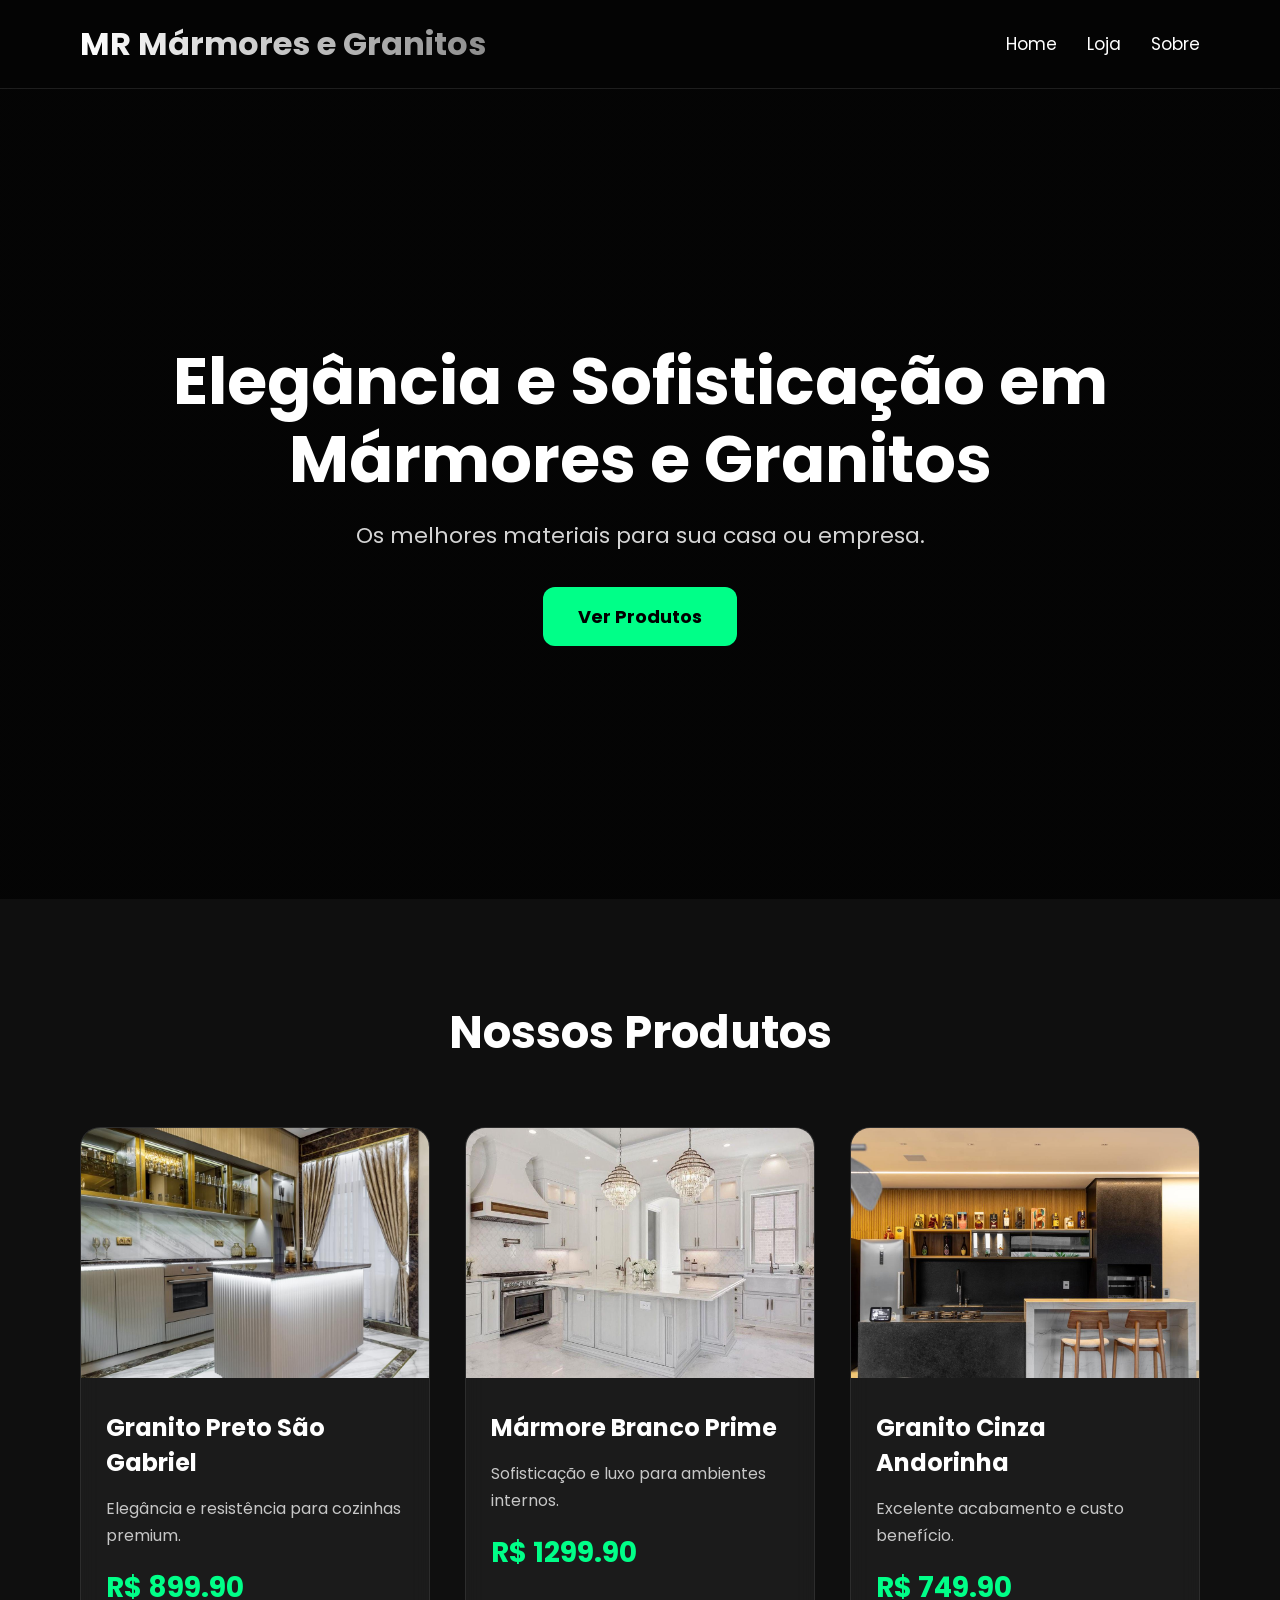
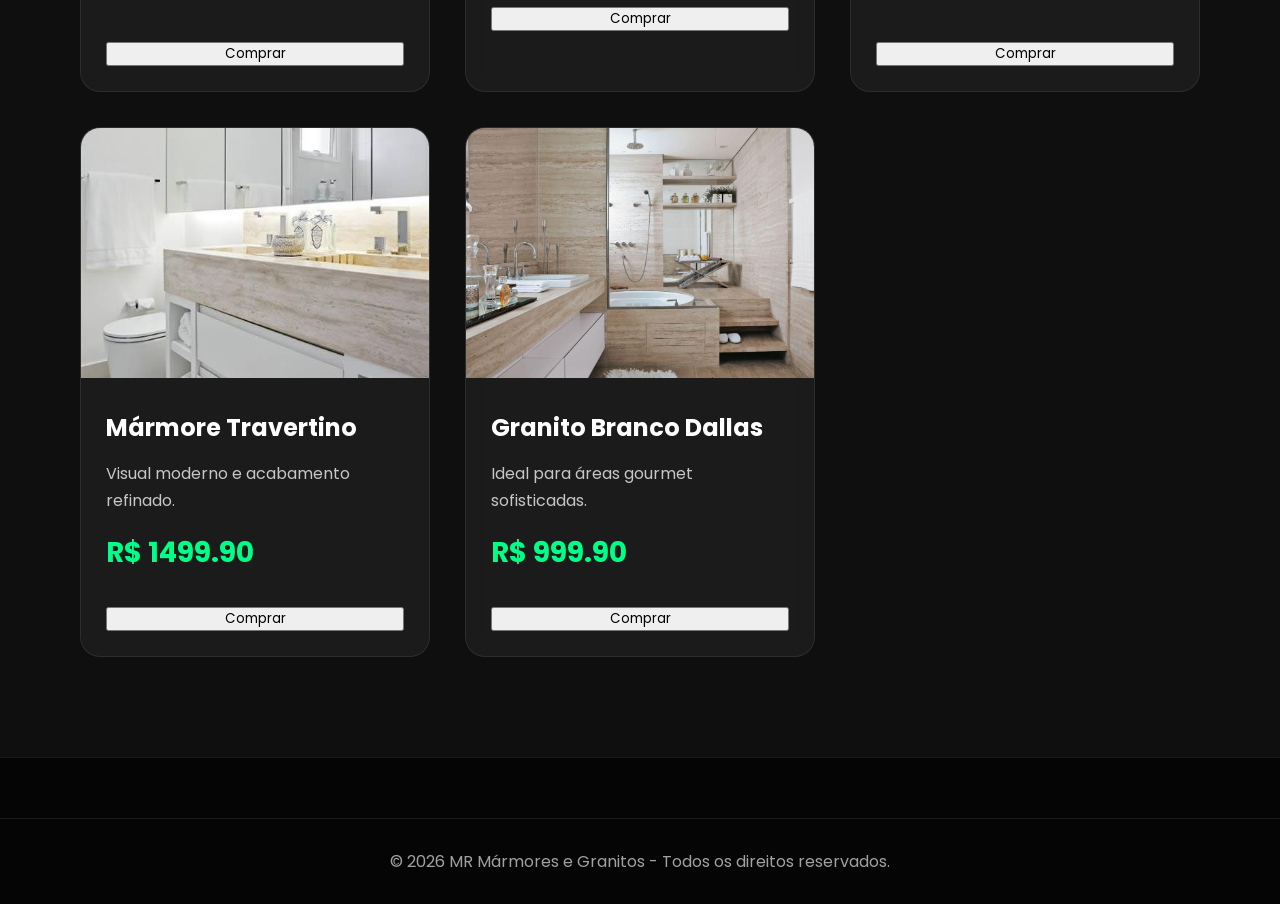
<file: index.html>
<!DOCTYPE html>
<html lang="pt-BR">
<head>
    <meta charset="UTF-8">
    <meta name="viewport" content="width=device-width, initial-scale=1.0">
    <title>MR Mármores e Granitos</title>

    <link rel="stylesheet" href="./src/css/estilo.css">
</head>
<body>

    <header>

        <h1>MR Mármores e Granitos</h1>

        <nav>
            <a href="index.html">Home</a>
            <a href="./pages/loja.html">Loja</a>
            <a href="./pages/sobre.html">Sobre</a>
        </nav>

    </header>

    <main>

        <section class="banner">

            <h2>Elegância e Sofisticação em Mármores e Granitos</h2>

            <p>Os melhores materiais para sua casa ou empresa.</p>
            <button onclick="window.location.href='./pages/loja.html'">
    Ver Produtos
</button>
        </section>

        <section class="produtos">

            <h2>Nossos Produtos</h2>

            <div id="cards" class="cards"></div>

        </section>

        <footer>

    </main>
    <footer>

    <p>© 2026 MR Mármores e Granitos - Todos os direitos reservados.</p>

</footer>
    <script src="./src/js/script.js"></script>

</body>
</html>
</file>
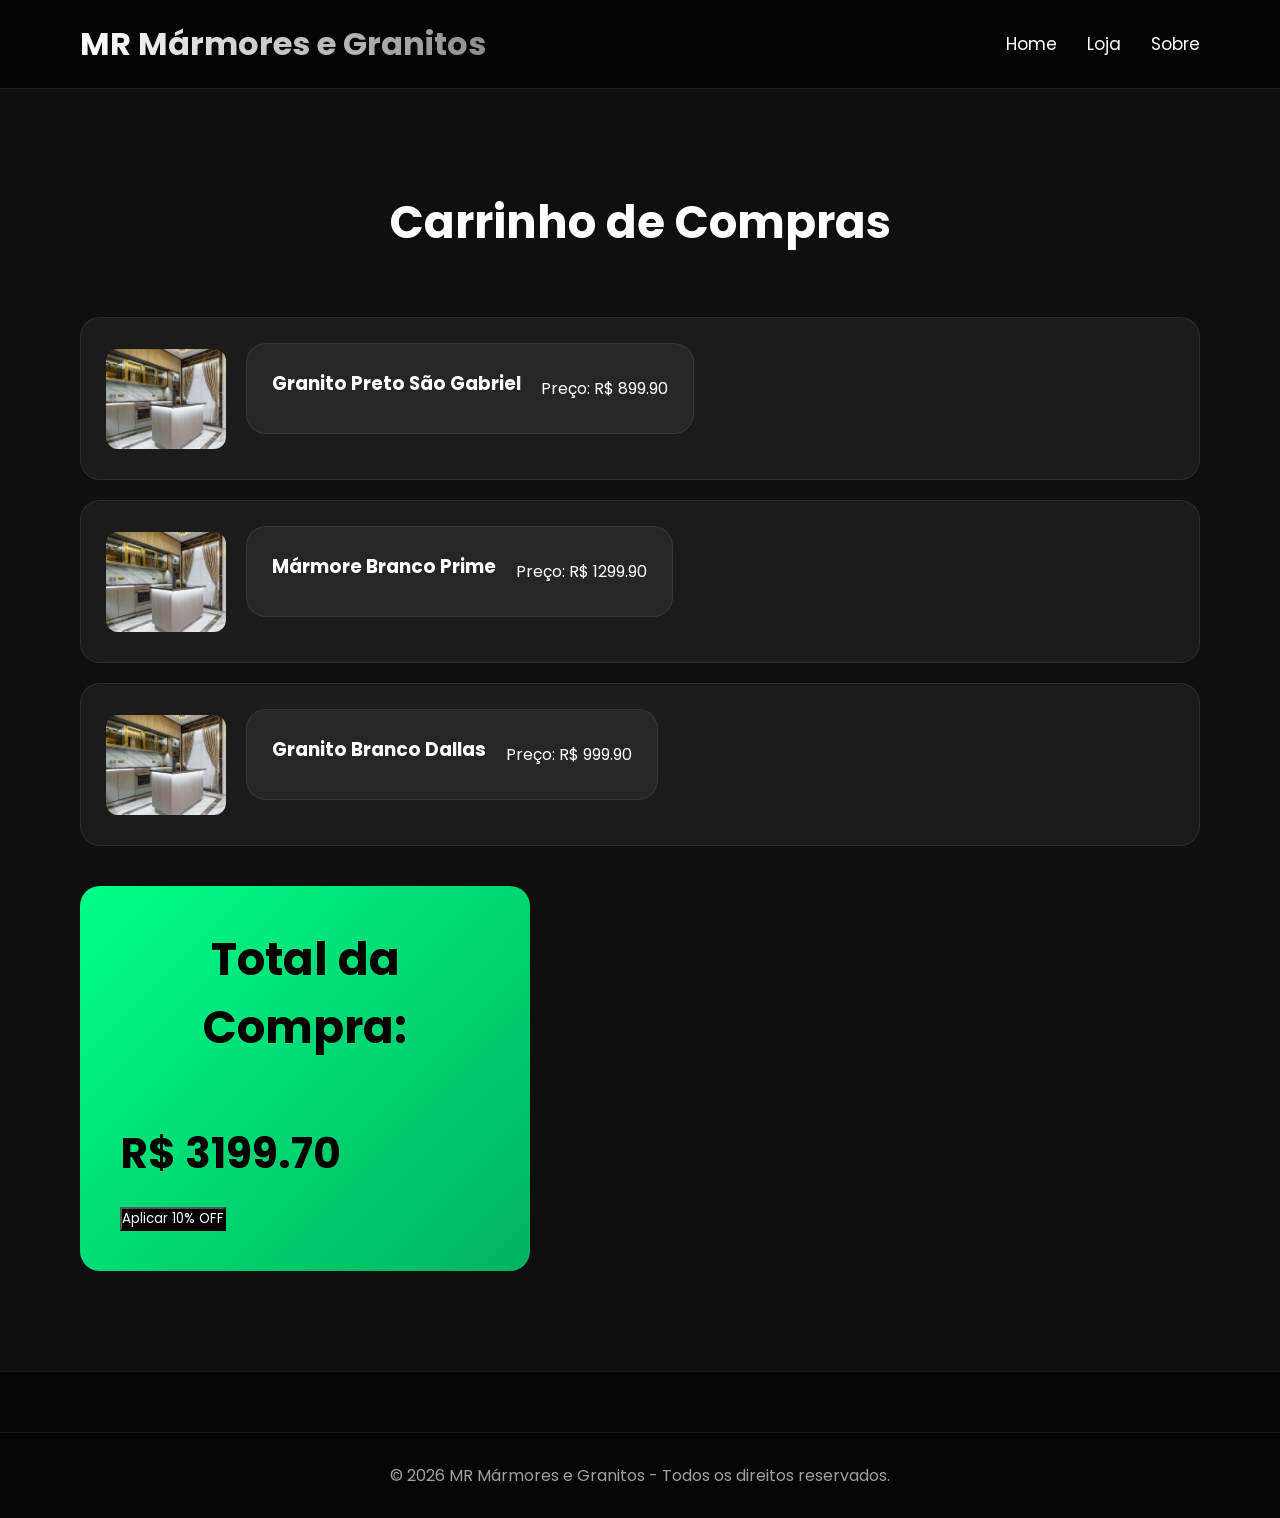
<file: pages/loja.html>
<!DOCTYPE html>
<html lang="pt-BR">
<head>
    <meta charset="UTF-8">
    <meta name="viewport" content="width=device-width, initial-scale=1.0">
    <title>Loja - MR Mármores</title>

    <link rel="stylesheet" href="../src/css/estilo.css">
</head>
<body>

    <header>

        <h1>MR Mármores e Granitos</h1>

        <nav>
            <a href="../index.html">Home</a>
            <a href="loja.html">Loja</a>
            <a href="sobre.html">Sobre</a>
        </nav>

    </header>

    <main>

        <section class="produtos">

            <h2>Carrinho de Compras</h2>

            <div id="lista-carrinho"></div>

            <div class="total-box">

                <h2>Total da Compra:</h2>

                <h3 id="total">R$ 0,00</h3>

                <button id="btnDesconto">
                    Aplicar 10% OFF
                </button>

            </div>

        </section>

        <footer>

   
    </main>
    <footer>

    <p>© 2026 MR Mármores e Granitos - Todos os direitos reservados.</p>

</footer>

    <script src="../src/js/script.js"></script>

</body>
</html>
</file>
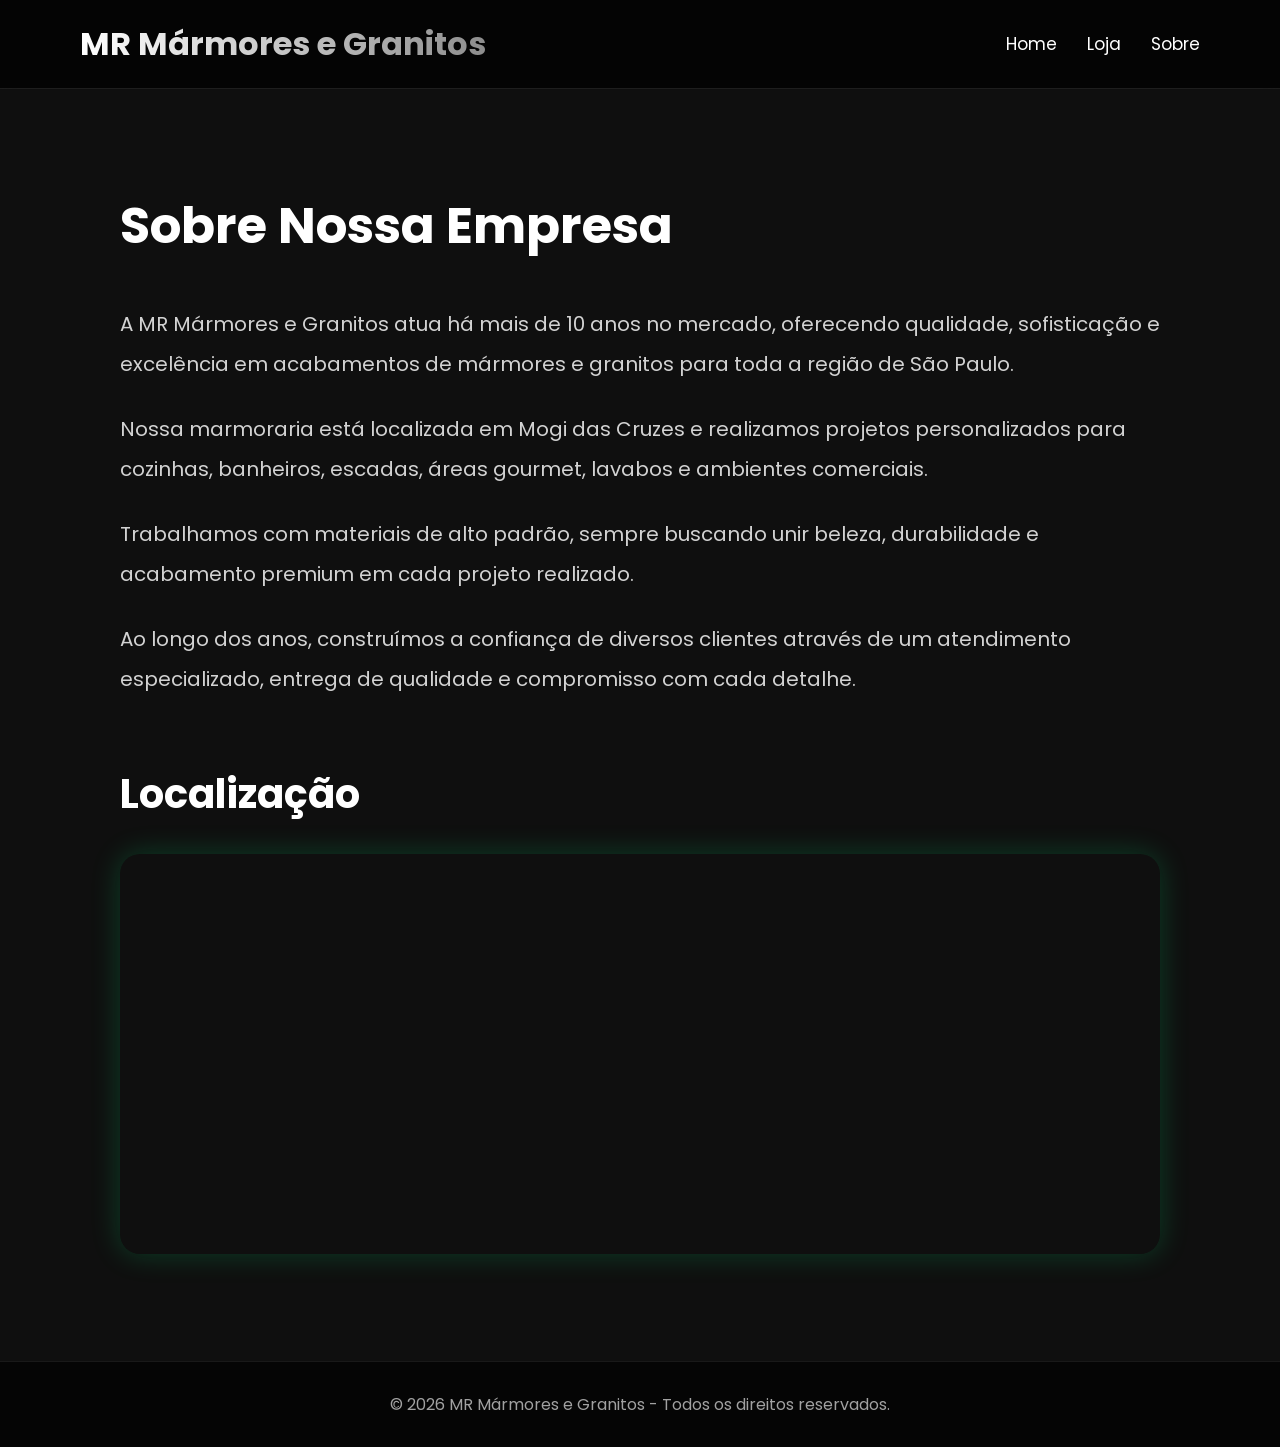
<file: pages/sobre.html>
<!DOCTYPE html>
<html lang="pt-BR">
<head>
    <meta charset="UTF-8">
    <meta name="viewport" content="width=device-width, initial-scale=1.0">
    <title>Sobre - MR Mármores e Granitos</title>

    <link rel="stylesheet" href="../src/css/estilo.css">
</head>
<body>

    <header>

        <h1>MR Mármores e Granitos</h1>

        <nav>
            <a href="../index.html">Home</a>
            <a href="loja.html">Loja</a>
            <a href="sobre.html">Sobre</a>
        </nav>

    </header>

    <main>

        <section class="sobre">

            <h2>Sobre Nossa Empresa</h2>

            <p>
                A MR Mármores e Granitos atua há mais de 10 anos no mercado,
                oferecendo qualidade, sofisticação e excelência em acabamentos
                de mármores e granitos para toda a região de São Paulo.
            </p>

            <p>
                Nossa marmoraria está localizada em Mogi das Cruzes e realizamos
                projetos personalizados para cozinhas, banheiros, escadas,
                áreas gourmet, lavabos e ambientes comerciais.
            </p>

            <p>
                Trabalhamos com materiais de alto padrão, sempre buscando unir
                beleza, durabilidade e acabamento premium em cada projeto realizado.
            </p>

            <p>
                Ao longo dos anos, construímos a confiança de diversos clientes
                através de um atendimento especializado, entrega de qualidade
                e compromisso com cada detalhe.
            </p>

        </section>

        <section class="mapa">

            <h2>Localização</h2>

            <iframe
                src="https://www.google.com/maps?q=Mogi+das+Cruzes&output=embed"
                width="100%"
                height="400"
                style="border:0;"
                allowfullscreen=""
                loading="lazy">
            </iframe>

        </section>

    </main>
    <footer>

    <p>© 2026 MR Mármores e Granitos - Todos os direitos reservados.</p>

</footer>
        <script src="../src/js/script.js"> </script>
</body>
</html>
</file>
<file: src/css/estilo.css>
@import url('https://fonts.googleapis.com/css2?family=Poppins:wght@300;400;500;600;700&display=swap');

*{
    margin: 0;
    padding: 0;
    box-sizing: border-box;
    font-family: 'Poppins', sans-serif;
}

html{
    scroll-behavior: smooth;
}

body{
    background: #0f0f0f;
    color: white;
    overflow-x: hidden;
}

/* HEADER */

header{
    position: sticky;
    top: 0;
    z-index: 1000;

    background: rgba(0,0,0,0.7);
    backdrop-filter: blur(10px);

    display: flex;
    justify-content: space-between;
    align-items: center;

    padding: 20px 80px;

    border-bottom: 1px solid rgba(255,255,255,0.1);
}

header h1{
    font-size: 32px;
    font-weight: 700;

    background: linear-gradient(to right, #ffffff, #8d8d8d);
    -webkit-background-clip: text;
    -webkit-text-fill-color: transparent;
}

nav{
    display: flex;
    gap: 30px;
}

nav a{
    color: white;
    text-decoration: none;
    font-size: 17px;
    transition: 0.3s;
    position: relative;
}

nav a::after{
    content: '';
    position: absolute;
    left: 0;
    bottom: -5px;

    width: 0%;
    height: 2px;

    background: #00ff88;

    transition: 0.3s;
}

nav a:hover::after{
    width: 100%;
}

/* BANNER */

.banner{
    min-height: 90vh;

    background:
    linear-gradient(rgba(0,0,0,0.7),
    rgba(0,0,0,0.7)),

    url("https://images.unsplash.com/photo-1618221195710-dd6b41faaea6?q=80&w=1974&auto=format&fit=crop");

    background-size: cover;
    background-position: center;

    display: flex;
    flex-direction: column;
    justify-content: center;
    align-items: center;

    text-align: center;

    padding: 40px;
}

.banner h2{
    font-size: 65px;
    max-width: 1000px;
    margin-bottom: 20px;
    line-height: 1.2;
}

.banner p{
    font-size: 22px;
    color: #d4d4d4;
    margin-bottom: 35px;
}

.banner button{
    padding: 16px 35px;

    border: none;
    border-radius: 12px;

    background: #00ff88;
    color: black;

    font-size: 18px;
    font-weight: bold;

    cursor: pointer;
    transition: 0.3s;
}

.banner button:hover{
    transform: scale(1.05);
}

/* PRODUTOS */

.produtos{
    padding: 100px 80px;
}

.produtos h2{
    text-align: center;
    font-size: 45px;
    margin-bottom: 60px;
}

.cards{
    display: grid;
    grid-template-columns: repeat(auto-fit,minmax(300px,1fr));
    gap: 35px;
}

.card{
    background: rgba(255,255,255,0.05);

    border: 1px solid rgba(255,255,255,0.08);

    border-radius: 20px;

    overflow: hidden;

    transition: 0.4s;

    backdrop-filter: blur(10px);
}

.card:hover{
    transform: translateY(-12px);
    box-shadow: 0px 0px 30px rgba(0,255,136,0.2);
}

.card img{
    width: 100%;
    height: 250px;
    object-fit: cover;
}

.card-content{
    padding: 25px;
}

.card-content h3{
    font-size: 24px;
    margin-bottom: 15px;
}

.card-content p{
    color: #c7c7c7;
    line-height: 1.7;
    margin-bottom: 15px;
}

.preco{
    color: #00ff88 !important;
    font-size: 28px;
    font-weight: bold;
}

/* CARRINHO */

.item-carrinho{
    background: rgba(255,255,255,0.05);

    border: 1px solid rgba(255,255,255,0.08);

    padding: 25px;

    border-radius: 20px;

    margin-bottom: 20px;
}

.item-carrinho h3{
    margin-bottom: 10px;
}

.total-box{
    margin-top: 40px;

    background: linear-gradient(135deg,#00ff88,#00b35f);

    color: black;

    padding: 40px;

    border-radius: 20px;

    max-width: 450px;
}

.total-box h3{
    font-size: 42px;
    margin: 20px 0;
}

.total-box button{
    background: black;
    color: white;
}

/* SOBRE */

.sobre{
    padding: 100px 80px 40px;
    max-width: 1200px;
    margin: auto;
}

.sobre h2{
    font-size: 50px;
    margin-bottom: 40px;
}

.sobre p{
    font-size: 20px;
    line-height: 2;
    color: #d2d2d2;
    margin-bottom: 25px;
}

/* MAPA */

.mapa{
    padding: 0 80px 100px;
    max-width: 1200px;
    margin: auto;
}

.mapa h2{
    font-size: 40px;
    margin-bottom: 30px;
}

iframe{
    border-radius: 20px;
    box-shadow: 0px 0px 30px rgba(0,255,136,0.2);
}

/* FOOTER */

footer{
    background: #050505;

    border-top: 1px solid rgba(255,255,255,0.08);

    text-align: center;

    padding: 30px;

    color: #a1a1a1;
}

/* RESPONSIVO */

@media(max-width: 900px){

    header{
        padding: 20px;
        flex-direction: column;
        gap: 20px;
    }

    .banner h2{
        font-size: 42px;
    }

    .banner p{
        font-size: 18px;
    }

    .produtos,
    .sobre,
    .mapa{
        padding-left: 25px;
        padding-right: 25px;
    }

    .produtos h2,
    .sobre h2{
        font-size: 35px;
    }
}
/* ANIMAÇÕES */

.fade-up{
    opacity: 0;
    transform: translateY(40px);
    transition: 0.8s;
}

.fade-up.show{
    opacity: 1;
    transform: translateY(0);
}

/* BOTÃO COMPRAR */

.btn-comprar{
    width: 100%;
    margin-top: 15px;
}

/* IMAGEM DO CARRINHO */

.item-carrinho{
    display: flex;
    align-items: center;
    gap: 20px;
}

.img-carrinho{
    width: 120px;
    height: 100px;
    object-fit: cover;
    border-radius: 12px;
}
</file>
